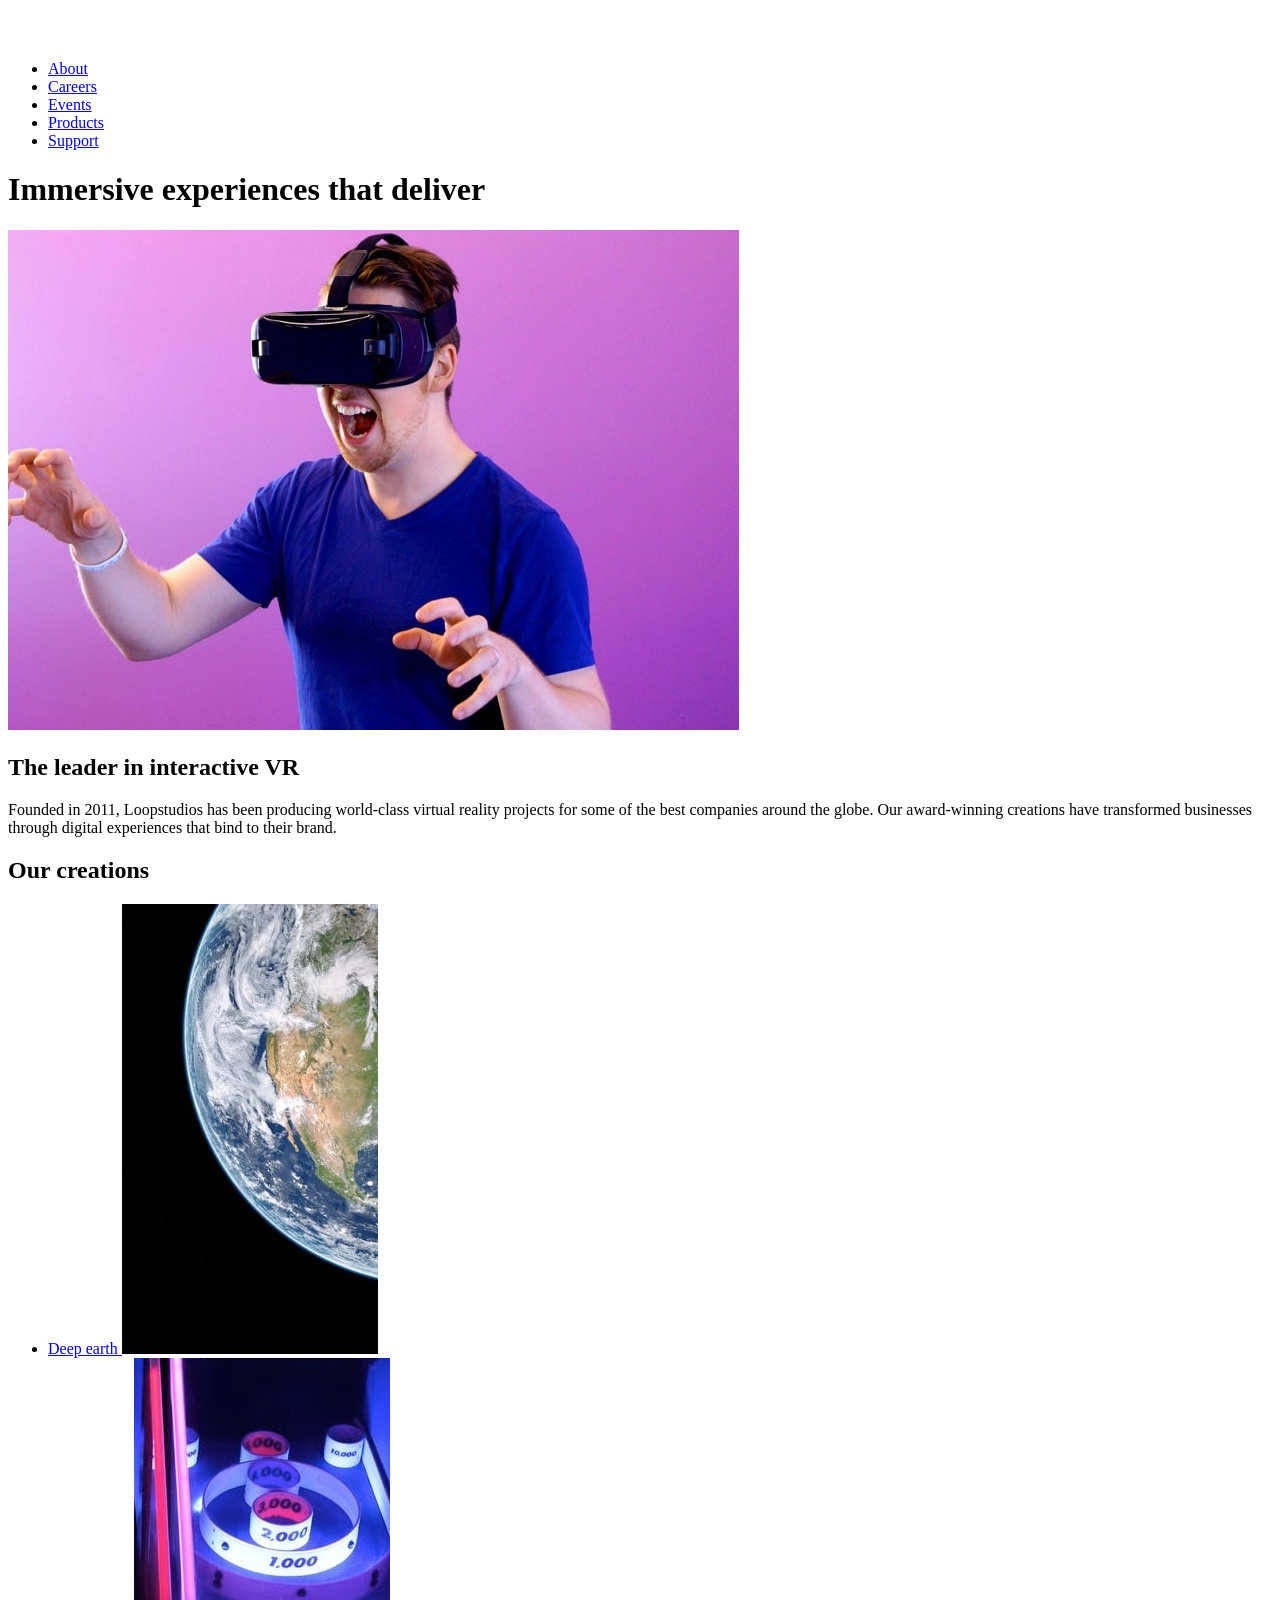
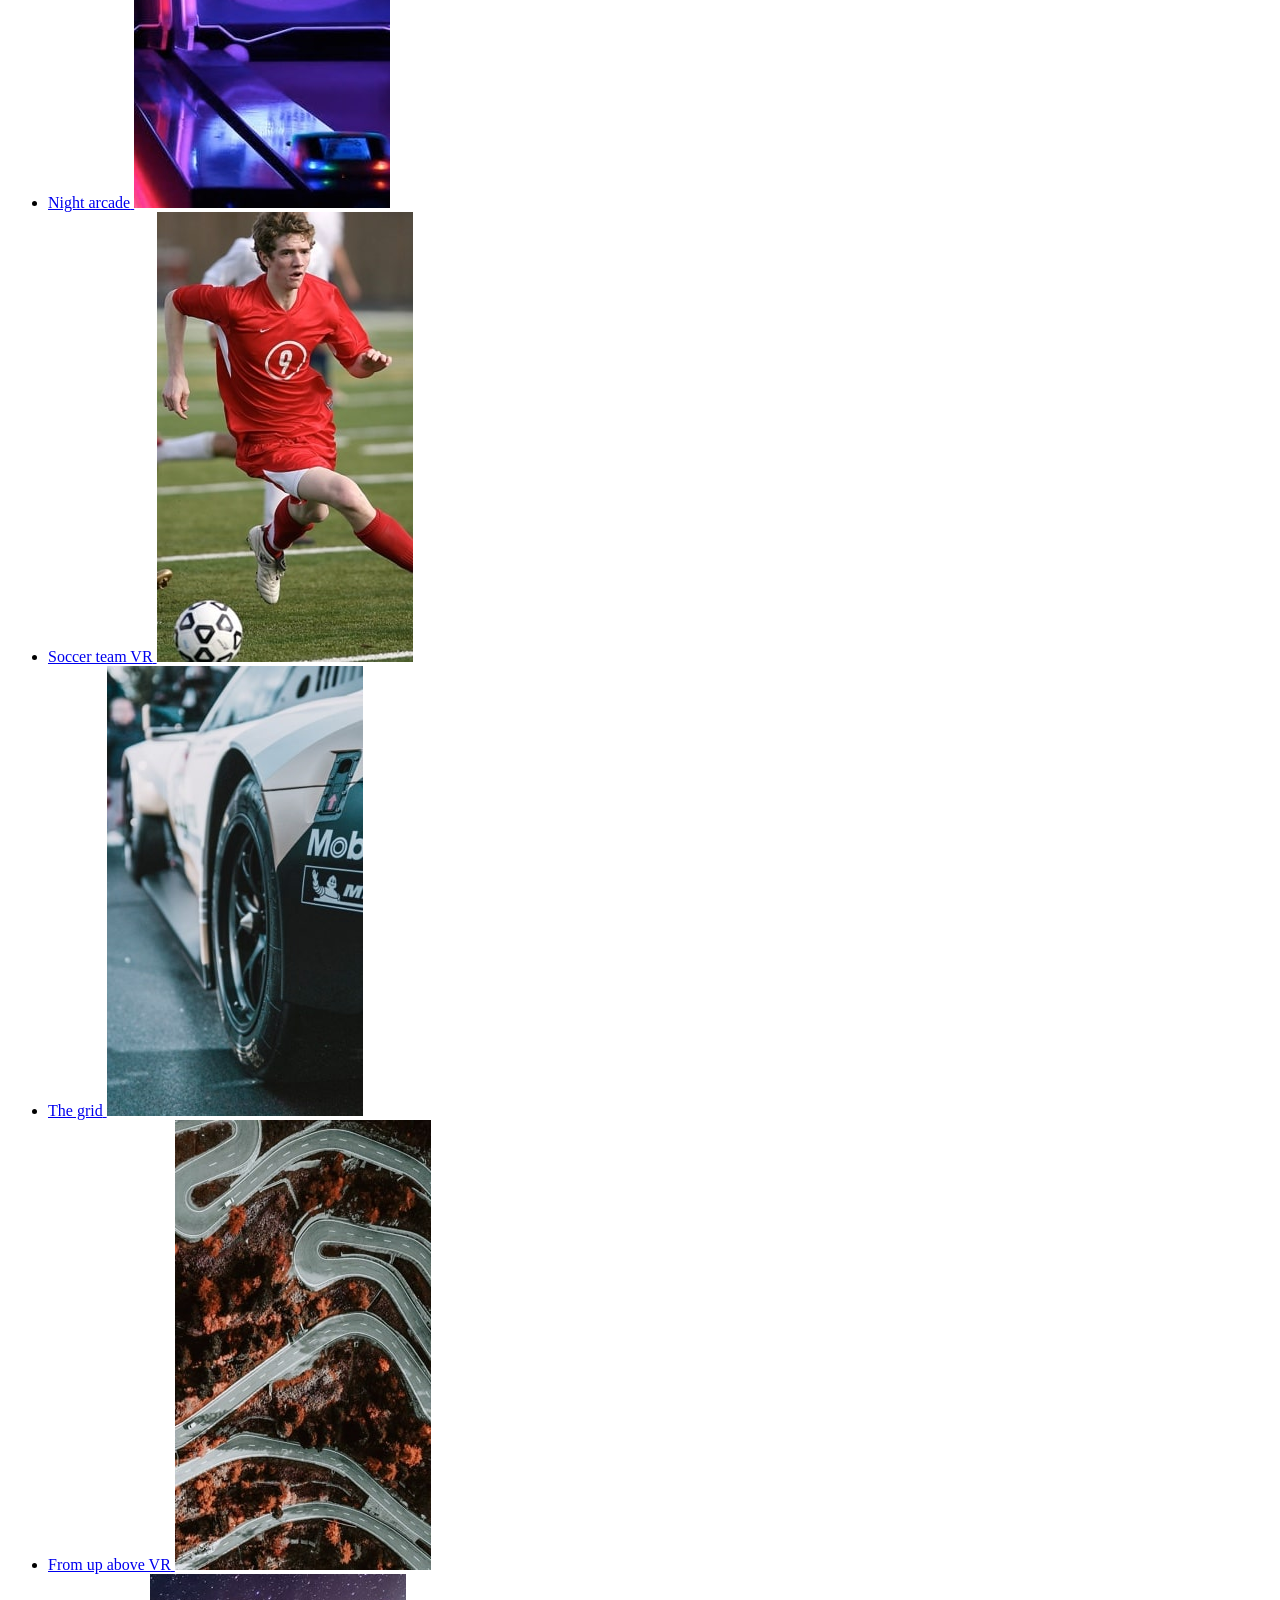
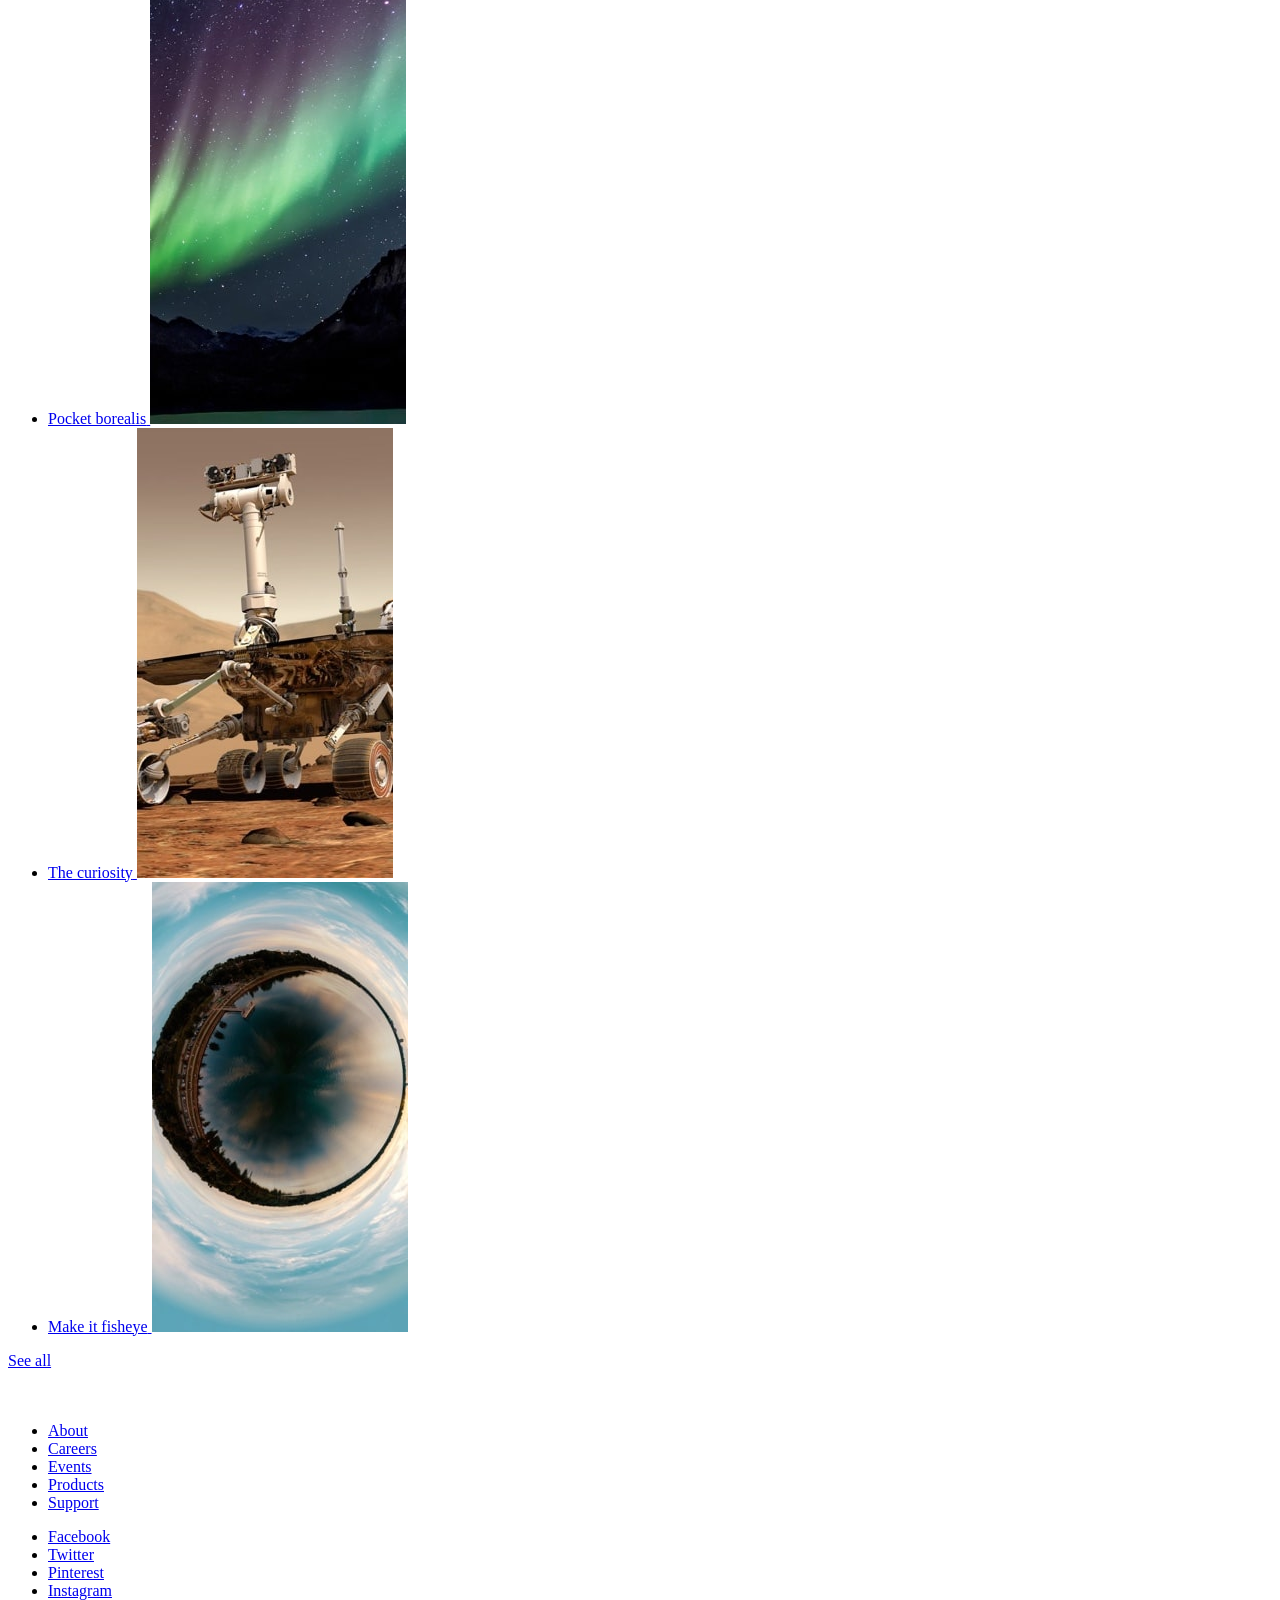
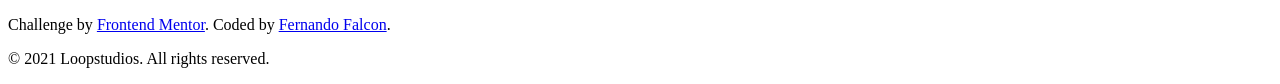
<file: frontend-mentor/index.html>
<!doctype html>
<html lang="en">
  <head>
    <meta charset="UTF-8" />
    <meta name="viewport" content="width=device-width, initial-scale=1.0" />
    <link rel="icon" type="image/png" sizes="32x32" href="./images/favicon-32x32.png" />
    <title>Loopstudios landing page</title>
  </head>
  <body>
    <header>
      <a href="#">
        <img src="./images/logo.svg" alt="loopstudios logo" />
      </a>
      <nav>
        <ul>
          <li><a href="#">About</a></li>
          <li><a href="#">Careers</a></li>
          <li><a href="#">Events</a></li>
          <li><a href="#">Products</a></li>
          <li><a href="#">Support</a></li>
        </ul>
      </nav>
    </header>
    <main>
      <h1>Immersive experiences that deliver</h1>
      <section>
        <picture>
          <source media="(min-width: 64rem)" srcset="./images/desktop/image-interactive.jpg" />
          <img src="./images/mobile/image-interactive.jpg" alt="Image of a person" />
        </picture>
        <h2>The leader in interactive VR</h2>
        <p>
          Founded in 2011, Loopstudios has been producing world-class virtual
          reality projects for some of the best companies around the globe. Our
          award-winning creations have transformed businesses through digital
          experiences that bind to their brand.
        </p>
      </section>
      <section>
        <h2>Our creations</h2>
        <ul>
          <li>
            <a href="#">
              <span>Deep earth</span>
              <picture>
                <source media="(min-width: 64rem)" srcset="./images/desktop/image-deep-earth.jpg" />
                <img src="./images/mobile/image-deep-earth.jpg" alt="Deep earth" />
              </picture>
            </a>
          </li>
          <li>
            <a href="#">
              <span>Night arcade</span>
              <picture>
                <source media="(min-width: 64rem)" srcset="./images/desktop/image-night-arcade.jpg" />
                <img src="./images/mobile/image-night-arcade.jpg" alt="Night arcade" />
              </picture>
            </a>
          </li>
          <li>
            <a href="#">
              <span>Soccer team VR</span>
              <picture>
                <source media="(min-width: 64rem)" srcset="./images/desktop/image-soccer-team.jpg" />
                <img src="./images/mobile/image-soccer-team.jpg" alt="Soccer team VR" />
              </picture>
            </a>
          </li>
          <li>
            <a href="#">
              <span>The grid</span>
              <picture>
                <source media="(min-width: 64rem)" srcset="./images/desktop/image-grid.jpg" />
                <img src="./images/mobile/image-grid.jpg" alt="The grid" />
              </picture>
            </a>
          </li>
          <li>
            <a href="#">
              <span>From up above VR</span>
              <picture>
                <source media="(min-width: 64rem)" srcset="./images/desktop/image-from-above.jpg" />
                <img src="./images/mobile/image-from-above.jpg" alt="From up above VR" />
              </picture>
            </a>
          </li>
          <li>
            <a href="#">
              <span>Pocket borealis</span>
              <picture>
                <source media="(min-width: 64rem)" srcset="./images/desktop/image-pocket-borealis.jpg" />
                <img src="./images/mobile/image-pocket-borealis.jpg" alt="Pocket borealis" />
              </picture>
            </a>
          </li>
          <li>
            <a href="#">
              <span>The curiosity</span>
              <picture>
                <source media="(min-width: 64rem)" srcset="./images/desktop/image-curiosity.jpg" />
                <img src="./images/mobile/image-curiosity.jpg" alt="The curiosity" />
              </picture>
            </a>
          </li>
          <li>
            <a href="#">
              <span>Make it fisheye</span>
              <picture>
                <source media="(min-width: 64rem)" srcset="./images/desktop/image-fisheye.jpg" />
                <img src="./images/mobile/image-fisheye.jpg" alt="Make it fisheye" />
              </picture>
            </a>
          </li>
        </ul>
        <a href="#">See all</a>
      </section>
    </main>
    <footer>
      <a href="#">
        <img src="./images/logo.svg" alt="loopstudios logo" />
      </a>
      <nav>
        <ul>
          <li><a href="#">About</a></li>
          <li><a href="#">Careers</a></li>
          <li><a href="#">Events</a></li>
          <li><a href="#">Products</a></li>
          <li><a href="#">Support</a></li>
        </ul>

        <ul>
          <li><a href="#">Facebook</a></li>
          <li><a href="#">Twitter</a></li>
          <li><a href="#">Pinterest</a></li>
          <li><a href="#">Instagram</a></li>
        </ul>
      </nav>
      <p>
        Challenge by
        <a href="https://www.frontendmentor.io?ref=challenge">Frontend Mentor</a
        >. Coded by <a href="https://www.ferfalcon.com/">Fernando Falcon</a>.
      </p>
      <p>© 2021 Loopstudios. All rights reserved.</p>
    </footer>
  </body>
</html>
</file>
